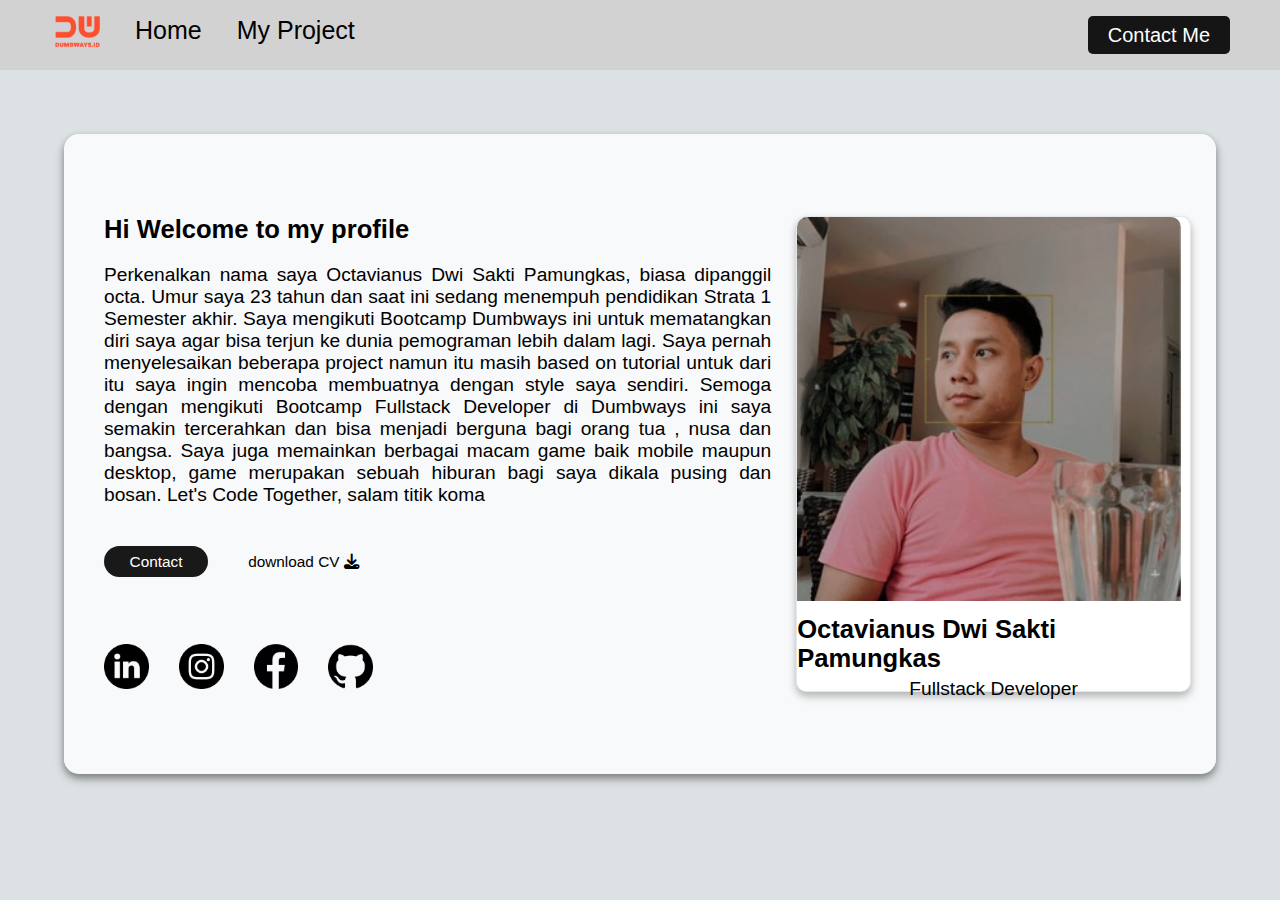
<file: index.html>
<!DOCTYPE html>
<html>
  <head>
    <title>MyProfile</title>
    <link rel="stylesheet" href="assets/css/style.css" />
    <link rel="stylesheet" href="https://cdnjs.cloudflare.com/ajax/libs/font-awesome/6.3.0/css/all.min.css"/>
  </head>

  <body>
    
<!-- NAVBAR -->
    <nav>
      <div class="nav-left">
        <ul>
          <li>
            <a href="index.html" target="Index">
                <img class="logo" src="assets/images/logo.png"/>
            </a>
          </li>
          <li>
            <a class="active" href="index.html">Home</a>
          </li>
          <li>
            <a class="active" href="myProject.html">My Project</a>
          </li>
        </ul>
      </div>

      <div class="nav-right">
        <!-- a adalah ancor sebagai navigasi / kemana tujuan link href tersebut -->
        <a href="contactForm.html">Contact Me</a>
      </div>
    </nav>

<!-- LEFT CONTENT -->
    <div class="card-parent">
      <div class="card-left">
        <div class="card-content">
          <div>
              <h2 class="tittle-profile">Hi Welcome to my profile</h2>
          </div>
          
          <div>
              <p class="about">
                  Perkenalkan nama saya Octavianus Dwi Sakti Pamungkas, biasa dipanggil
                  octa. Umur saya 23 tahun dan saat ini sedang menempuh pendidikan
                  Strata 1 Semester akhir. Saya mengikuti Bootcamp Dumbways ini untuk
                  mematangkan diri saya agar bisa terjun ke dunia pemograman lebih dalam
                  lagi. Saya pernah menyelesaikan beberapa project namun itu masih
                  based on tutorial untuk dari itu saya ingin mencoba membuatnya dengan
                  style saya sendiri. Semoga dengan mengikuti Bootcamp Fullstack Developer di Dumbways ini saya semakin tercerahkan dan bisa menjadi berguna bagi orang tua , nusa dan bangsa. Saya juga memainkan berbagai macam game baik mobile maupun desktop, game merupakan sebuah hiburan bagi saya dikala pusing dan bosan. Let's Code Together, salam titik koma
              </p>
          </div>

          <div class="source-parent">
              <div class="div-source">
                  <a class="source-contact" href="https://web.whatsapp.com/send/?phone=085947347769&text&type=phone_number&app_absent=0">Contact</a>
              </div>
              <div class="div-source">
                  <a class="source-cv" href="assets/images/cv_octavianus.pdf" download="cv_octavianus">
                      download CV
                      <i class="fa-solid fa-download">
                      </i>
                  </a>
              </div>
          </div>

          <div class="medsos-parent">
              <ul>
                  <li>
                      <a href="https://linkedin.com/in/octaadsp" target="Linkedin">
                          <img src="assets/images/linkedin.png"/>
                      </a>
                      <a href="https://www.instagram.com/octaa.dev/" target="Instagram">
                          <img src="assets/images/ig.png"/>
                      </a>
                      <a href="https://facebook.com/jeoo.mart" target="Facebook">
                          <img src="assets/images/fb.png"/>
                      </a>
                      <a href="https://github.com/octadsp" target="Github">
                          <img src="assets/images/github.png"/>
                      </a>
                  </li>
              </ul>
          </div>
        </div>
      </div>

<!-- RIGHT CONTENT -->
      <div class="card-right">
        <div class="profile-card">
          <div>
            <img class="img-profile" src="assets/images/profile1.jpg" />
          </div>
          <div class="profile">
            <h2 class="name">Octavianus Dwi Sakti Pamungkas</h2>
            <p>Fullstack Developer</p>
          </div>
          </div>
        </div>
      </div>
    </div>
  </body>
</html>
</file>
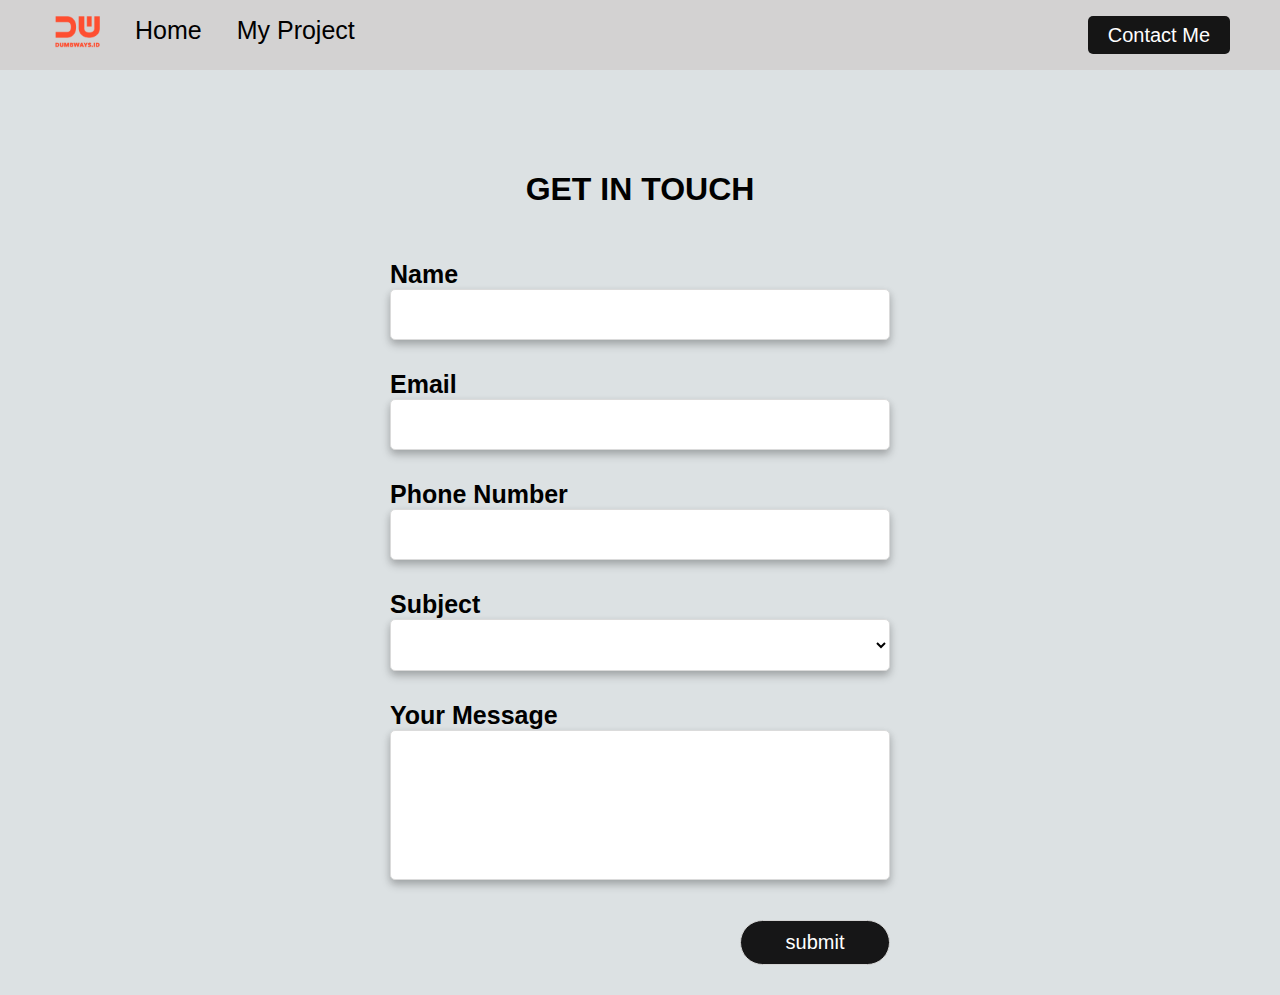
<file: contactForm.html>
<html>
  <head>
    <title>Contact Me</title>
    <link rel="stylesheet" href="assets/css/style.css" />
  </head>

  <body>
    <nav>
      <div class="nav-left">
        <ul>
          <li>
            <a href="index.html" target="Index">
              <img class="logo" src="assets/images/logo.png" />
            </a>
          </li>
          <li>
            <a class="a-home" href="index.html">Home</a>
          </li>
          <li>
            <a class="a-project" href="myProject.html">My Project</a>
          </li>
        </ul>
      </div>

      <div class="nav-right">
        <!-- a adalah ancor sebagai navigasi / kemana tujuan link href tersebut -->
        <a href="contactForm.html">Contact Me</a>
      </div>
    </nav>

    <form>
      <div class="tittle-contact">
        <h1>GET IN TOUCH</h1>
      </div>

      <div>
        <label for="name">Name</label>
        <input id="name" type="text" />
      </div>

      <div>
        <label for="email">Email</label>
        <input id="email" type="email" />
      </div>

      <div>
        <label for="phone">Phone Number</label>
        <input id="phone" type="number" min="0" />
      </div>

      <!-- Menu DropDown -->
      <div>
        <label for="subject">Subject</label>
        <select id="subject">
          <option disabled selected value></option>
          <option value="Collaboration">Collaboration</option>
          <option value="Let's Talk">Let's Talk</option>
          <option value="Hiring">Hiring</option>
        </select>
      </div>

      <!-- Form dengan kanvas yang lebih besar -->
      <div>
        <label for="message">Your Message</label>
        <textarea id="message"></textarea>
      </div>

      <!-- Button -->
      <div class="btn-submit">
        <button type="button" onclick="getData()">submit</button>
      </div>
    </form>
  </body>
  <script type="text/javascript" src="assets/js/script.js"></script>
</html>
</file>
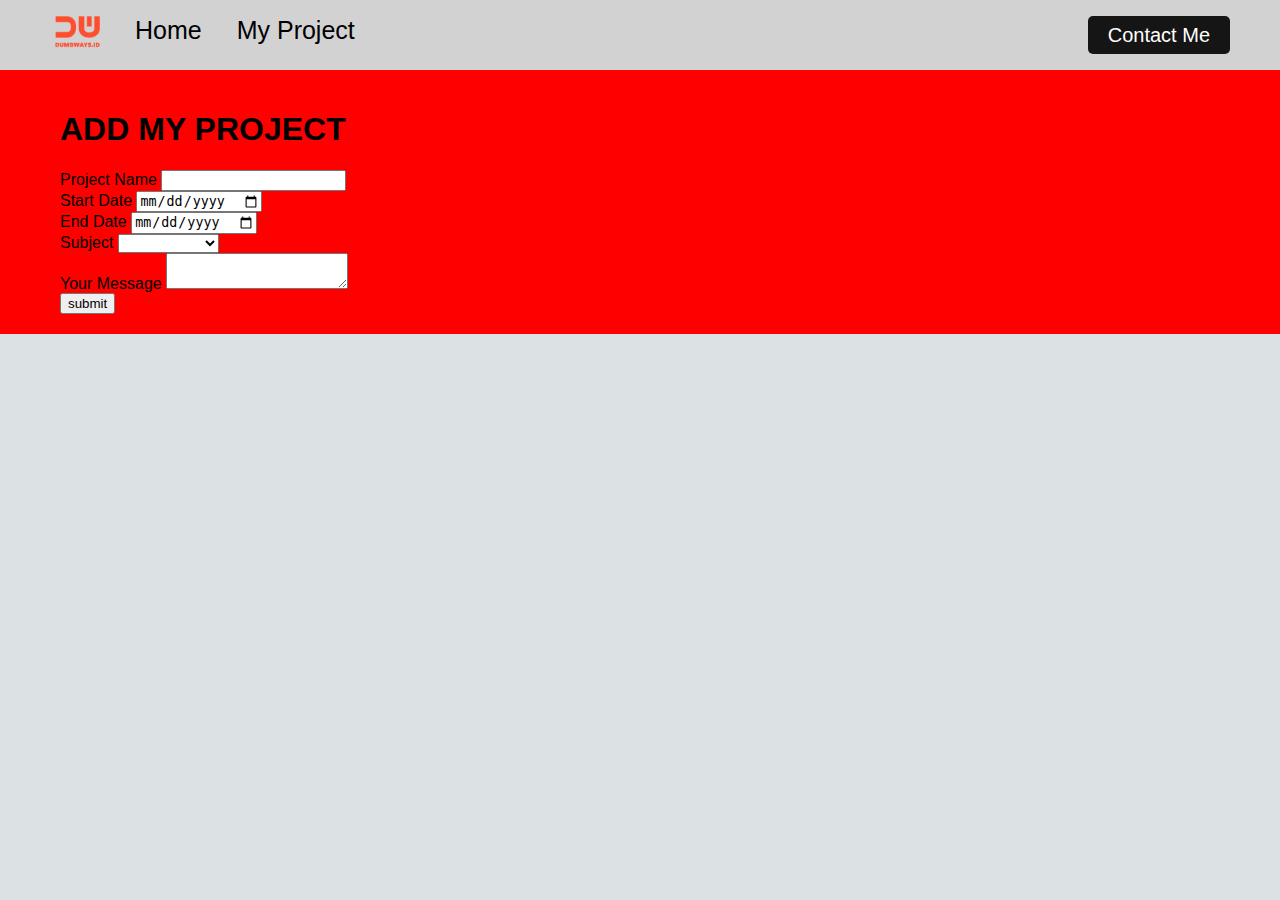
<file: myProject.html>
<!DOCTYPE html>
<html lang="en">
  <head>
    <title>MyProject</title>
    <link rel="stylesheet" href="assets/css/project.css" />
  </head>
  <body>
    <!-- NAVBAR -->
    <nav>
      <div class="nav-left">
        <ul>
          <li>
            <a href="index.html" target="Index">
              <img class="logo" src="assets/images/logo.png" />
            </a>
          </li>
          <li>
            <a class="active" href="index.html">Home</a>
          </li>
          <li>
            <a class="active" href="myProject.html">My Project</a>
          </li>
        </ul>
      </div>

      <div class="nav-right">
        <!-- a adalah ancor sebagai navigasi / kemana tujuan link href tersebut -->
        <a href="contactForm.html">Contact Me</a>
      </div>
    </nav>

    <!-- CONTENT MY PROJECT -->
    <div class="container">
        <form>

            <div class="tittle-myproject">
              <h1>ADD MY PROJECT</h1>
            </div>
            
            <div>
            <label for="project-name">Project Name</label>
            <input id="project-name" type="text" />
          </div>

          <div class="container1">
            <div class="start">
              <label for="start-date">Start Date</label>
              <input id="start-date" type="date" />
            </div>
            <div class="end">
              <label for="end-date">End Date</label>
              <input id="end-date" type="date" />
            </div>
          </div>

          <!-- Menu DropDown -->
          <div>
            <label for="subject">Subject</label>
            <select id="subject">
              <option disabled selected value></option>
              <option value="Collaboration">Collaboration</option>
              <option value="Let's Talk">Let's Talk</option>
              <option value="Hiring">Hiring</option>
            </select>
          </div>

          <!-- Form dengan kanvas yang lebih besar -->
          <div>
            <label for="message">Your Message</label>
            <textarea id="message"></textarea>
          </div>

          <!-- Button -->
          <div class="btn-submit">
            <button type="button" onclick="getData()">submit</button>
          </div>
        </form>



    
      </form>
    </div>
</div>
</body>
</html>
</file>
<file: assets/css/style.css>
body {
    background-color: rgb(220, 225, 227);
    margin: 0px;
    font-family: 'Franklin Gothic Normal', 'Arial Narrow', Arial, sans-serif;
}

.active:hover, .active:visited{
    background-color: rgba(0, 0, 0, 0.112);
    font-weight: bold;
    padding: 5px;
    border-radius: 30px;
}

a{
    text-decoration: none;
}

.logo{
    width: 45px;
}

/* NAVBAR */

nav{
    background-color: rgb(211, 210, 210);
    display: flex;
    align-items: center;
    justify-content: space-between;
    font-size: 15px;
    height: 70px;
}


.nav-left ul {
    display: flex;
    list-style-type: none;
    padding-left: 55px;
}

.nav-left ul li {
    margin-right: 35px;
    font-size: 25px;
}

.nav-left ul li a {
    text-decoration: none;
    color: black;
}

.nav-right{
    text-align: end;
    margin-right: 50px;
    font-size: 20px;
}

.nav-right a {
    background-color: rgba(0, 0, 0, 0.9);
    padding: 8px 20px;
    color: white;
    border-radius: 5px;
    text-decoration: none;

}

/* CARD PROFILE */

p{
    margin-top: 5px;
    margin-bottom: 0px;
    font-size: 1.5vw;
}

.card-parent{
    display: flex;
    background-color: rgba(255, 255, 255, 0.8);
    margin: 5%;
    height: 50vw;
    min-height: 300px;
    border-radius: 15px;
    box-shadow: rgba(0, 0, 0, 0.20) 0px 3px 6px, rgba(0, 0, 0, 0.30) 0px 5px 10px;
}

.card-right{
    display: flex;
    justify-content: center;
    align-items: center;
    flex-direction: column;
    width: 40%;
    margin: 50px 0px;
    /* margin: 70px; */
}

.card-left{
    display: flex;
    justify-content: center;
    align-items: center;
    width: 60%;
    margin: 50px 0px;
    margin-left: 40px;
}

.profile-card{
    height: 37vw;
    margin: 25px;
    background-color: white;
    border: 1px solid #dbdbdba8;
    border-radius: 10px;
    box-shadow: rgba(0, 0, 0, 0.10) 0px 3px 6px, rgba(0, 0, 0, 0.20) 0px 5px 10px;
}

.img-profile{
    width: 30vw;
    height: 30vw;
    border-radius: 10px 10px 0px 0px;
}

.profile{
    display: flex;
    flex-direction: column;
    align-items: center;
    margin-top: 10px;
}

.name, .tittle-profile{
    margin: 0px;
    font-size: 2vw;
}

.about{
    margin-top: 3%;
    text-align: justify;
}

.div-source {
    display: flex;
    justify-content: center;
    align-items: center;
}

.source-parent {
    display: flex;
    justify-content: flex-start;
    margin-top: 40px;
    font-size: 1.2vw;
}


.source-contact {
    color: white;
    background-color: rgba(0, 0, 0, 0.9);
    margin-right: 40px;
    border-radius: 30px;
    /* padding: 10px 45px; */
    padding: 0.5vw 2vw;
    text-align: center;
}

.source-cv {
    color: black;
    text-decoration: none;
    font-family: 'Segoe UI', Tahoma, Geneva, Verdana, sans-serif;
    text-align: justify;
    font-weight: 500;
}

.medsos-parent {
    align-items: start;
    margin-top: 10%;
}

.medsos-parent ul {
    list-style-type: none;
    margin: 0px;
    padding: 0px;
}

.medsos-parent ul li {
    display: flex;
}

.medsos-parent ul li a img {
    height: 3.5vw;
    margin-right: 30px;
    text-decoration: none;
    color: black;
}


/* CONTACT FORM */

.tittle-contact {
    display: flex;
    justify-content: center;
}

form{
    width: 500px;
    margin: 40px auto;
    margin-bottom: 20px;
    padding: 10px;
}

form div{
    margin-top: 30px;

}

label{
    font-weight: bold;
    font-size: 25px;
}

input, select, textarea{
    width: 100%;
    padding: 10px;
    margin-top: 0px;
    background-color: white;
    font-size: 25px;
    border: 1px solid #dbdbdb;
    border-radius: 5px;
    box-shadow: rgba(0, 0, 0, 0.10) 0px 3px 6px, rgba(0, 0, 0, 0.20) 0px 5px 10px;
}

textarea{
    resize: none;
    height: 150px;
}

.btn-submit {
    display: flex;
    justify-content: flex-end;
    margin-top: 40px;
}

button {
    color: white;
    background-color: rgba(0, 0, 0, 0.9);
    border: 1px solid lightgrey;
    border-radius: 25px;
    font-size: 20px;
    padding: 10px 0px;
    width: 30%;
}
</file>
<file: assets/css/project.css>
body {
    background-color: rgb(220, 225, 227);
    margin: 0px;
    font-family: 'Franklin Gothic Normal', 'Arial Narrow', Arial, sans-serif;
}

.active:hover, .active:visited{
    background-color: rgba(0, 0, 0, 0.112);
    font-weight: bold;
    padding: 5px;
    border-radius: 30px;
}

a{
    text-decoration: none;
}

.logo{
    width: 45px;
}

/* NAVBAR */

nav{
    background-color: rgb(211, 210, 210);
    display: flex;
    align-items: center;
    justify-content: space-between;
    font-size: 15px;
    height: 70px;
}


.nav-left ul {
    display: flex;
    list-style-type: none;
    padding-left: 55px;
}

.nav-left ul li {
    margin-right: 35px;
    font-size: 25px;
}

.nav-left ul li a {
    text-decoration: none;
    color: black;
}

.nav-right{
    text-align: end;
    margin-right: 50px;
    font-size: 20px;
}

.nav-right a {
    background-color: rgba(0, 0, 0, 0.9);
    padding: 8px 20px;
    color: white;
    border-radius: 5px;
    text-decoration: none;

}



/* FORM INPUT PROJECT*/

/* .tittle-contact {
    margin: 0px;
    display: flex;
    justify-content: center;
}

form{
    width: 400px;
    margin: 60px;
    margin-top: 25px;
    padding: 5px;
}

form div{
    margin-top: 20px;

}

label{
    font-weight: bold;
    font-size: 25px;
}

select, textarea{
    width: 100%;
    padding: 10px;
    margin-top: 0px;
    background-color: white;
    font-size: 25px;
    border: 1px solid #dbdbdb;
    border-radius: 5px;
    box-shadow: rgba(0, 0, 0, 0.10) 0px 3px 6px, rgba(0, 0, 0, 0.20) 0px 5px 10px;
}

#name{
    width: 100%;
    padding: 10px;
    margin-top: 0px;
    background-color: white;
    font-size: 20px;
    border: 1px solid #dbdbdb;
    border-radius: 5px;
    box-shadow: rgba(0, 0, 0, 0.10) 0px 3px 6px, rgba(0, 0, 0, 0.20) 0px 5px 10px;
}

.date-parent {
    display: flex;
    flex-direction: row;
    justify-content: space-evenly;
}

.date-parent input {
    width: 90%;
    padding: 10px;
    margin-top: 0px;
    background-color: white;
    font-size: 20px;
    border: 1px solid #dbdbdb;
    border-radius: 5px;
    box-shadow: rgba(0, 0, 0, 0.10) 0px 3px 6px, rgba(0, 0, 0, 0.20) 0px 5px 10px;
}

.start {
    margin-right: 10px;
}


textarea{
    resize: none;
    height: 150px;
}

.btn-submit {
    display: flex;
    justify-content: flex-end;
    margin-top: 40px;
}

button {
    color: white;
    background-color: rgba(0, 0, 0, 0.9);
    border: 1px solid lightgrey;
    border-radius: 25px;
    font-size: 20px;
    padding: 10px 0px;
    width: 30%;
} */

.container {
    background-color: red;
    display: flex;
    align-items: center;
    padding: 20px 60px;
}
</file>
